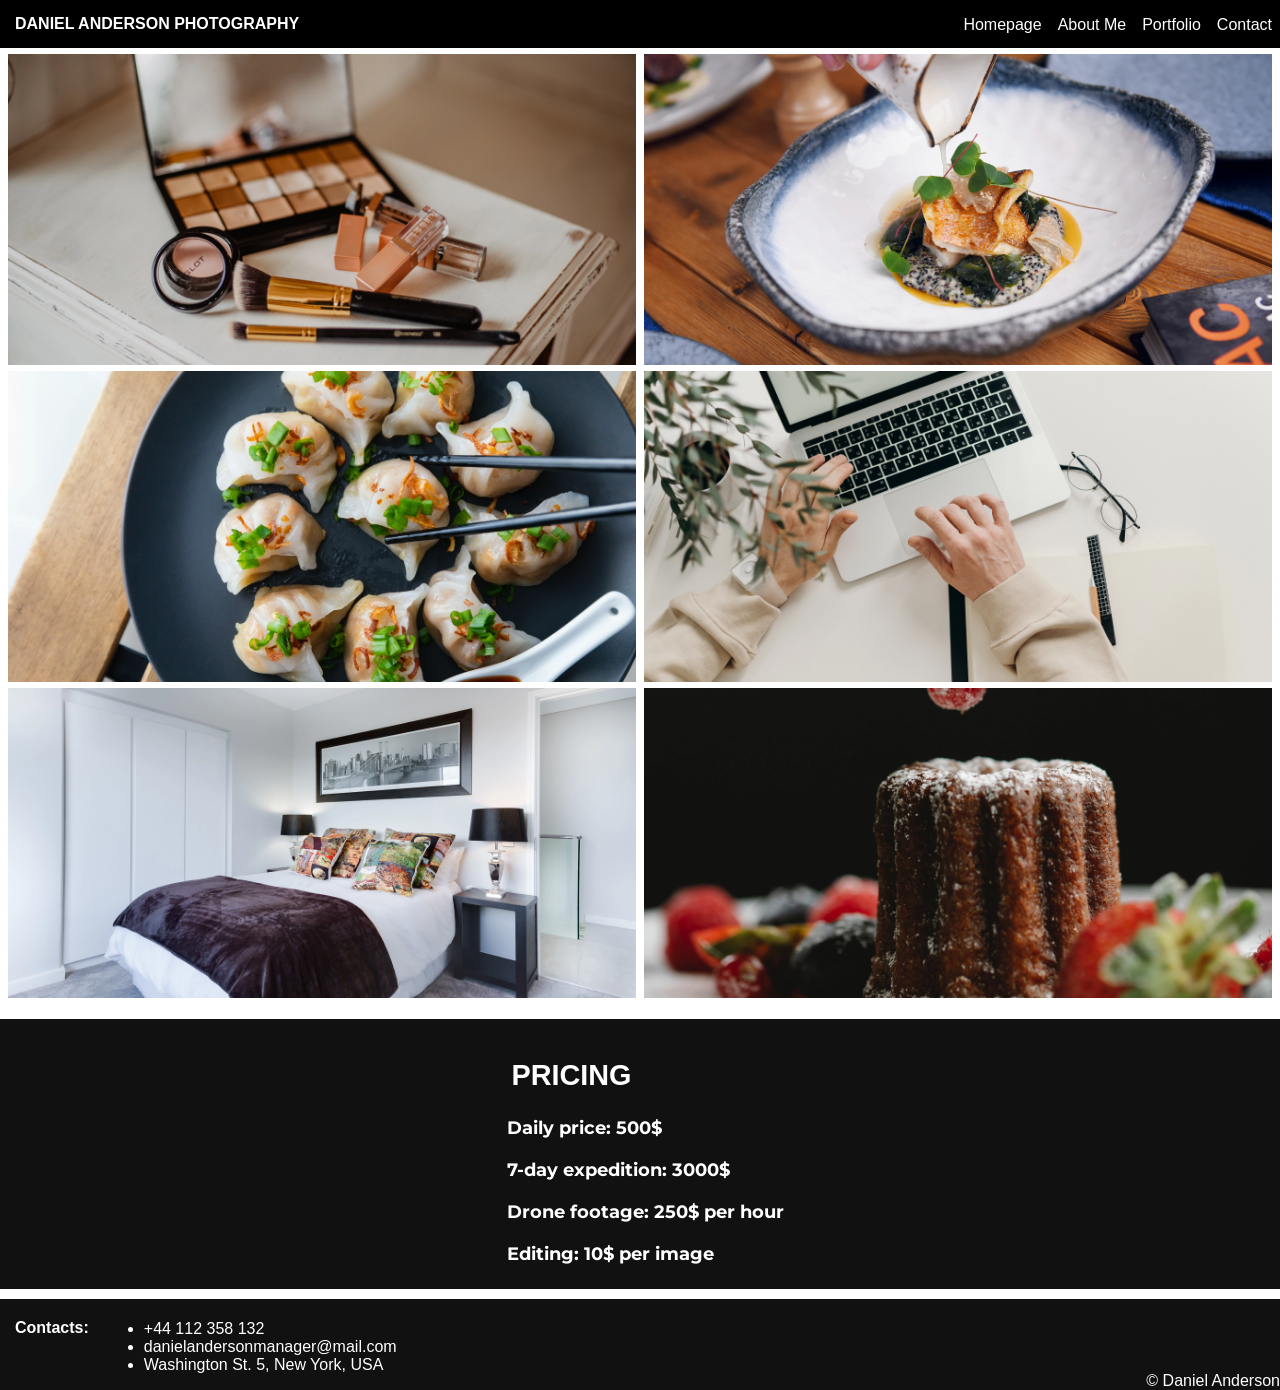
<file: Index.html>
<!DOCTYPE html>
<html lang="en">
<head>
    <meta charset="UTF-8">
    <meta name="viewport" content="width=device-width, initial-scale=1.0">
    <link rel="stylesheet" href="Project.css">

   <!-- jQuery -->
   <script src="https://code.jquery.com/jquery-3.4.1.min.js"></script>

   <!-- Bootstrap JS -->
   <script src="https://stackpath.bootstrapcdn.com/bootstrap/4.3.1/js/bootstrap.min.js"></script>
   <!-- Zoom CSS -->
   <link rel="stylesheet" type="text/css" href="zoom.css">
   <!-- Zoom Js -->
   <script src="zoom.js"></script>

    <title>Portfolio</title>
</head>
<body>
    <header>
        <nav>
            <h1 class="inline">
                DANIEL ANDERSON PHOTOGRAPHY
            </h1>
            <div><a href="Homepage.html"><button class="navbut"><span class="activelink">Homepage</span></button></a></div>
            <div><a href="About Me.Html"><button class="navbut"><span class="activelink">About Me</span></button></a></div>
            <div><a href="Portfolio.html"><button class="navbut"><span class="activelink">Portfolio</span></button></a></div>
            <div><a href="Contact.html"><button class="navbut"><span class="activelink">Contact</span></button></a></div>
        </nav>
    </header>    
    <div id="wrapper">
        <main class="flexbox">
            <div id="subcontainer">
                <article id="article" class="flexbox">
                    <div id="story"> 
                         <div class="row">
                            <div class="column2">
                                <img src="Img\Advertisement\pexels-emma-bauso-2253833@2x.png" data-action="zoom" >
                                
                                <img src="Img\Advertisement\pexels-terence-koh-8970163@2x.png" data-action="zoom" >
                                <img src="Img\Advertisement\pexels-jean-van-der-meulen-1454806@2x.png" data-action="zoom" >
                            </div>
                            <div class="column2">
                                <img src="Img\Advertisement\pexels-anna-tis-10211431@2x.png" data-action="zoom" >
                                
                                <img src="Img\Advertisement\pexels-cottonbro-4065876@2x.png" data-action="zoom" >
                                <img src="Img\Advertisement\pexels-any-lane-5946041@2x.png" data-action="zoom" >
                            </div>
                         </div>
                         <div class="subcontainer5">
                             <div class="subcontainer3_centeredtext">
                                 <div class="text">
                                     <h1>PRICING</h1>
                                     <p>Daily price: 500$</p>
                                     <p>7-day expedition: 3000$</p>
                                     <p>Drone footage: 250$ per hour </p>
                                     <p>Editing: 10$ per image</p>
                                </div>
                             </div>
                         </div>
                    </div>
                </article>
            </div>
        </main>
    </div>
    <footer>
        <h3>Contacts:</h3>
        <ul>
        <li>+44 112 358 132</li>
        <li>danielandersonmanager@mail.com</li>
        <li>Washington St. 5, New York, USA</li>
        </ul>
        <div class ="footer-content2">© Daniel Anderson</div>
        
    </footer>
</body>
</html>
</file>
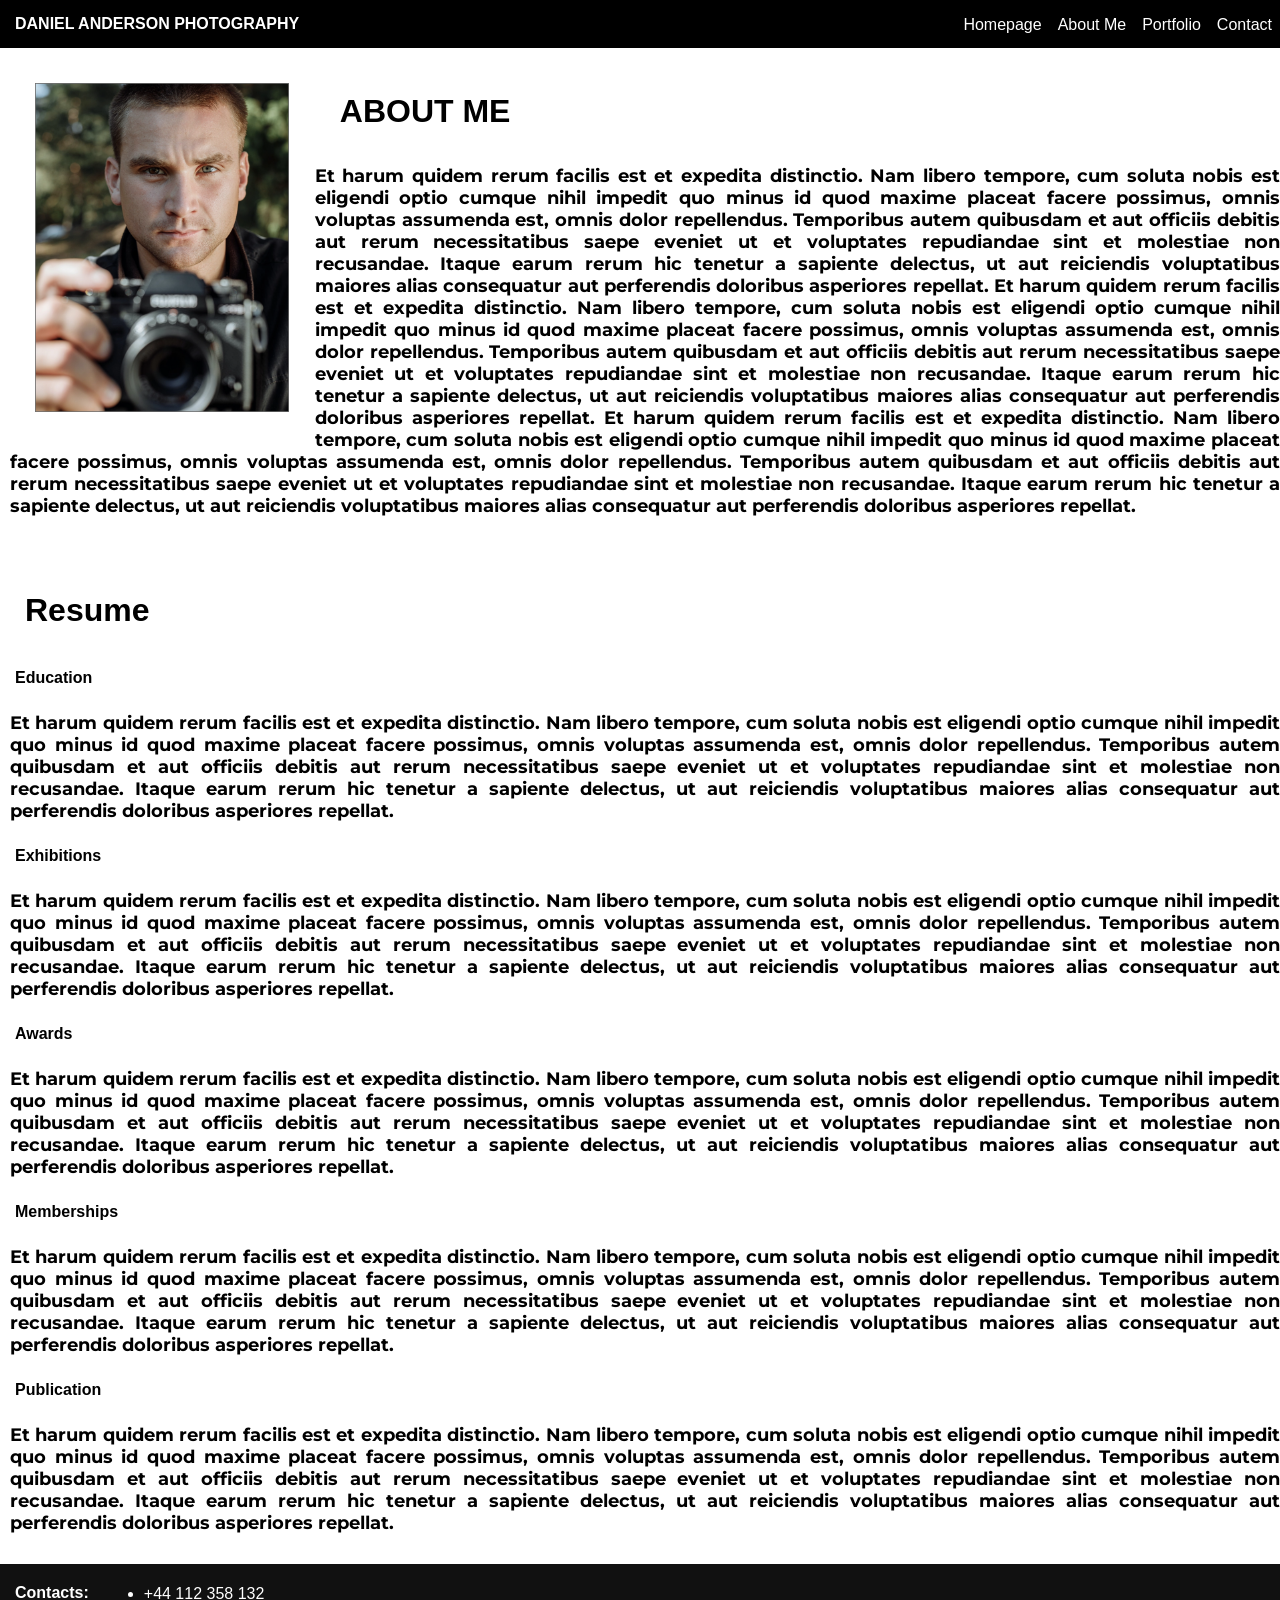
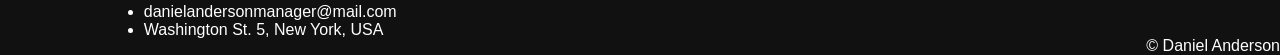
<file: About Me.Html>
<!DOCTYPE html>
<html lang="en">
<head>
    <meta charset="UTF-8">
    <meta name="viewport" content="width=device-width, initial-scale=1.0">
    <link rel="stylesheet" href="Project.css">
    <title>Portfolio</title>
</head>
<body>
    <header>
        <nav>
            <h1 class="inline">
                DANIEL ANDERSON PHOTOGRAPHY
            </h1>
            <div><a href="Homepage.html"><button class="navbut"><span class="activelink">Homepage</span></button></a></div>
            <div><a href="About Me.Html"><button class="navbut"><span class="activelink">About Me</span></button></a></div>
            <div><a href="Portfolio.html"><button class="navbut"><span class="activelink">Portfolio</span></button></a></div>
            <div><a href="Contact.html"><button class="navbut"><span class="activelink">Contact</span></button></a></div>
        </nav>
    </header>    
    <div id="wrapper">
        <main class="flexbox">
            <div id="subcontainer">
                <article id="article" class="flexbox">
                    <div id="story">
                        <p>
                            <img src="Img\pexels-thirdman-5052645@2x.png" class="inline-block left" width="20%">
                        
                            <h2 id="story h2">ABOUT ME</h2>
                            <p>
                                Et harum quidem rerum facilis est et expedita distinctio. Nam libero tempore, cum soluta nobis est eligendi optio cumque nihil impedit quo minus id quod maxime placeat facere possimus, omnis voluptas assumenda est, omnis dolor repellendus. Temporibus autem quibusdam et aut officiis debitis aut rerum necessitatibus saepe eveniet ut et voluptates repudiandae sint et molestiae non recusandae. Itaque earum rerum hic tenetur a sapiente delectus, ut aut reiciendis voluptatibus maiores alias consequatur aut perferendis doloribus asperiores repellat.
                                Et harum quidem rerum facilis est et expedita distinctio. Nam libero tempore, cum soluta nobis est eligendi optio cumque nihil impedit quo minus id quod maxime placeat facere possimus, omnis voluptas assumenda est, omnis dolor repellendus. Temporibus autem quibusdam et aut officiis debitis aut rerum necessitatibus saepe eveniet ut et voluptates repudiandae sint et molestiae non recusandae. Itaque earum rerum hic tenetur a sapiente delectus, ut aut reiciendis voluptatibus maiores alias consequatur aut perferendis doloribus asperiores repellat.
                                Et harum quidem rerum facilis est et expedita distinctio. Nam libero tempore, cum soluta nobis est eligendi optio cumque nihil impedit quo minus id quod maxime placeat facere possimus, omnis voluptas assumenda est, omnis dolor repellendus. Temporibus autem quibusdam et aut officiis debitis aut rerum necessitatibus saepe eveniet ut et voluptates repudiandae sint et molestiae non recusandae. Itaque earum rerum hic tenetur a sapiente delectus, ut aut reiciendis voluptatibus maiores alias consequatur aut perferendis doloribus asperiores repellat.
                            </p>
                        </p>
                        <p>
                            <h2 id="story h2">Resume</h2>
                            <h4 id="story h4">Education</h4>
                            <p>
                                Et harum quidem rerum facilis est et expedita distinctio. Nam libero tempore, cum soluta nobis est eligendi optio cumque nihil impedit quo minus id quod maxime placeat facere possimus, omnis voluptas assumenda est, omnis dolor repellendus. Temporibus autem quibusdam et aut officiis debitis aut rerum necessitatibus saepe eveniet ut et voluptates repudiandae sint et molestiae non recusandae. Itaque earum rerum hic tenetur a sapiente delectus, ut aut reiciendis voluptatibus maiores alias consequatur aut perferendis doloribus asperiores repellat.
                            </p>
                            <h4 id="story h4">Exhibitions</h4>
                            <p>
                                Et harum quidem rerum facilis est et expedita distinctio. Nam libero tempore, cum soluta nobis est eligendi optio cumque nihil impedit quo minus id quod maxime placeat facere possimus, omnis voluptas assumenda est, omnis dolor repellendus. Temporibus autem quibusdam et aut officiis debitis aut rerum necessitatibus saepe eveniet ut et voluptates repudiandae sint et molestiae non recusandae. Itaque earum rerum hic tenetur a sapiente delectus, ut aut reiciendis voluptatibus maiores alias consequatur aut perferendis doloribus asperiores repellat.
                            </p>
                            <h4 id="story h4">Awards</h4>
                            <p>
                                Et harum quidem rerum facilis est et expedita distinctio. Nam libero tempore, cum soluta nobis est eligendi optio cumque nihil impedit quo minus id quod maxime placeat facere possimus, omnis voluptas assumenda est, omnis dolor repellendus. Temporibus autem quibusdam et aut officiis debitis aut rerum necessitatibus saepe eveniet ut et voluptates repudiandae sint et molestiae non recusandae. Itaque earum rerum hic tenetur a sapiente delectus, ut aut reiciendis voluptatibus maiores alias consequatur aut perferendis doloribus asperiores repellat.
                            </p>
                            <h4 id="story h4">Memberships</h4>
                            <p>
                                Et harum quidem rerum facilis est et expedita distinctio. Nam libero tempore, cum soluta nobis est eligendi optio cumque nihil impedit quo minus id quod maxime placeat facere possimus, omnis voluptas assumenda est, omnis dolor repellendus. Temporibus autem quibusdam et aut officiis debitis aut rerum necessitatibus saepe eveniet ut et voluptates repudiandae sint et molestiae non recusandae. Itaque earum rerum hic tenetur a sapiente delectus, ut aut reiciendis voluptatibus maiores alias consequatur aut perferendis doloribus asperiores repellat.
                            </p>
                            <h4 id="story h4">Publication</h4>
                            <p>
                                Et harum quidem rerum facilis est et expedita distinctio. Nam libero tempore, cum soluta nobis est eligendi optio cumque nihil impedit quo minus id quod maxime placeat facere possimus, omnis voluptas assumenda est, omnis dolor repellendus. Temporibus autem quibusdam et aut officiis debitis aut rerum necessitatibus saepe eveniet ut et voluptates repudiandae sint et molestiae non recusandae. Itaque earum rerum hic tenetur a sapiente delectus, ut aut reiciendis voluptatibus maiores alias consequatur aut perferendis doloribus asperiores repellat.
                            </p>
                        </p>
                    </div>
                </article>
            </div>
        </main>
    </div>
    <footer>
        <h3>Contacts:</h3>
        <ul>
        <li>+44 112 358 132</li>
        <li>danielandersonmanager@mail.com</li>
        <li>Washington St. 5, New York, USA</li>
        </ul>
        <div class ="footer-content2">© Daniel Anderson</div>
        
    </footer>
</body>
</html>
</file>
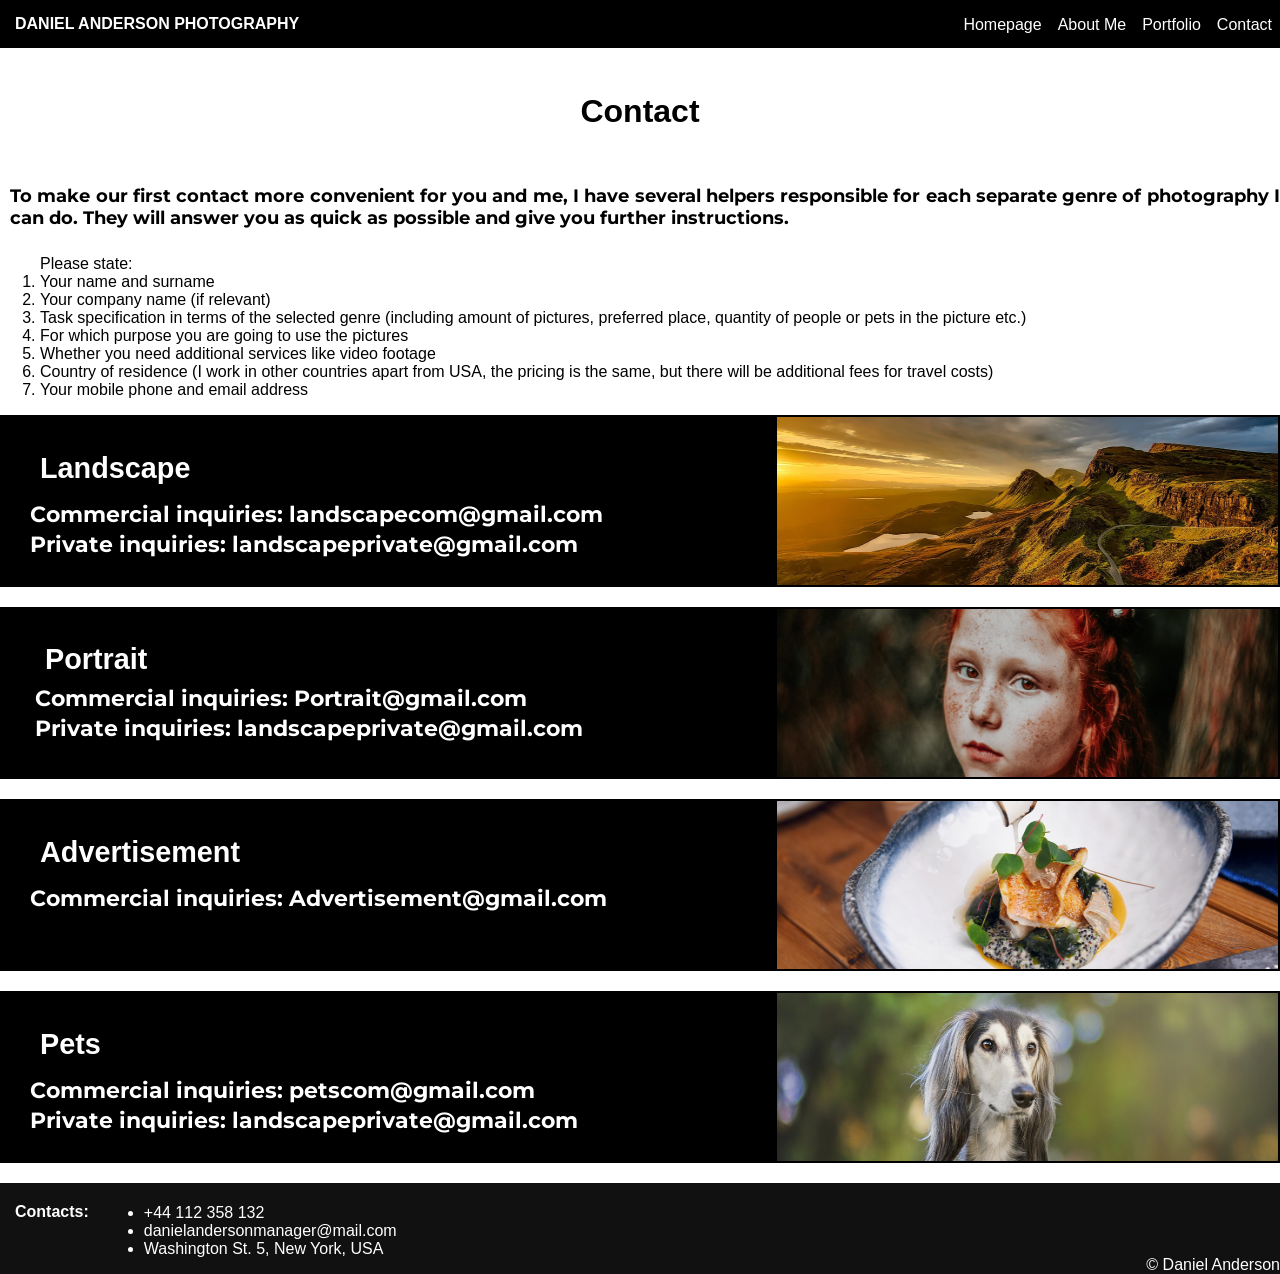
<file: Contact.html>
<!DOCTYPE html>
<html lang="en">
<head>
    <meta charset="UTF-8">
    <meta name="viewport" content="width=device-width, initial-scale=1.0">
    <link rel="stylesheet" href="Project.css">
    <title>Portfolio</title>
</head>
<body>
    <header>
        <nav>
            <h1 class="inline">
                DANIEL ANDERSON PHOTOGRAPHY
            </h1>
            <div><a href="Homepage.html"><button class="navbut"><span class="activelink">Homepage</span></button></a></div>
            <div><a href="About Me.Html"><button class="navbut"><span class="activelink">About Me</span></button></a></div>
            <div><a href="Portfolio.html"><button class="navbut"><span class="activelink">Portfolio</span></button></a></div>
            <div><a href="Contact.html"><button class="navbut"><span class="activelink">Contact</span></button></a></div>
        </nav>
    </header>    
    <div id="wrapper">
        <main class="flexbox">
                <article id="article" class="flexbox">
                    <div id="story">
                        <h1 class="h1_center">
                           Contact
                        </h1>
                        <p class="p_bold">To make our first contact more convenient for you and me, I have several helpers responsible for each separate genre of photography I can do. They will answer you as quick as possible and give you further instructions.</p>
                        <ol>Please state:
                            <li>Your name and surname</li>
                            <li> Your company name (if relevant) </li>
                            <li> Task specification in terms of the selected genre (including amount of pictures, preferred place, quantity of people or pets in the picture etc.) </li>
                            <li> For which purpose you are going to use the pictures </li>
                            <li> Whether you need additional services like video footage </li>
                            <li> Country of residence (I work in other countries apart from USA, the pricing is the same, but there will be additional fees for travel costs)</li>
                            <li> Your mobile phone and email address</li>
                        </ol>    
                        <div class="subcontainer2">
                            <img src="Img\mountains-1761292_1920@2x.png" class=" right" width="40%" height="100%">
                            <h3>Landscape</h3>
                            <div>Commercial inquiries: landscapecom@gmail.com</div>
                            <div>Private inquiries: landscapeprivate@gmail.com</div> 
                        </div>  
                        <div class="subcontainer2">
                            <img src="Img\pexels-misha-voguel-7326780@2x.png" class=" right" width="40%" height="100%">
                            <div class="subcontainer2_contents">
                            <h3>Portrait</h3>
                            <div class="subcontainer2_contents">Commercial inquiries: Portrait@gmail.com</div>
                            <div>Private inquiries: landscapeprivate@gmail.com</div>
                            </div> 
                        </div> 
                        <div class="subcontainer2">
                            <img src="Img\pexels-anna-tis-10211431@2x.png" class=" right" width="40%" height="100%">
                            <h3>Advertisement</h3>
                            <div>Commercial inquiries: Advertisement@gmail.com</div>
                        </div> 
                        <div class="subcontainer2">
                            <img src="Img\animal-company-g7090af70c_1920@2x.png" class=" right" width="40%" height="100%">
                            <h3>Pets</h3>
                            <div>Commercial inquiries: petscom@gmail.com</div>
                            <div>Private inquiries: landscapeprivate@gmail.com</div> 
                        </div>          
                    </div>
                </article>          
        </main>
    </div>
    <footer>
        <h3>Contacts:</h3>
        <ul>
        <li>+44 112 358 132</li>
        <li>danielandersonmanager@mail.com</li>
        <li>Washington St. 5, New York, USA</li>
        </ul>
        <div class ="footer-content2">© Daniel Anderson</div>
        
    </footer>
</body>
</html>
</file>
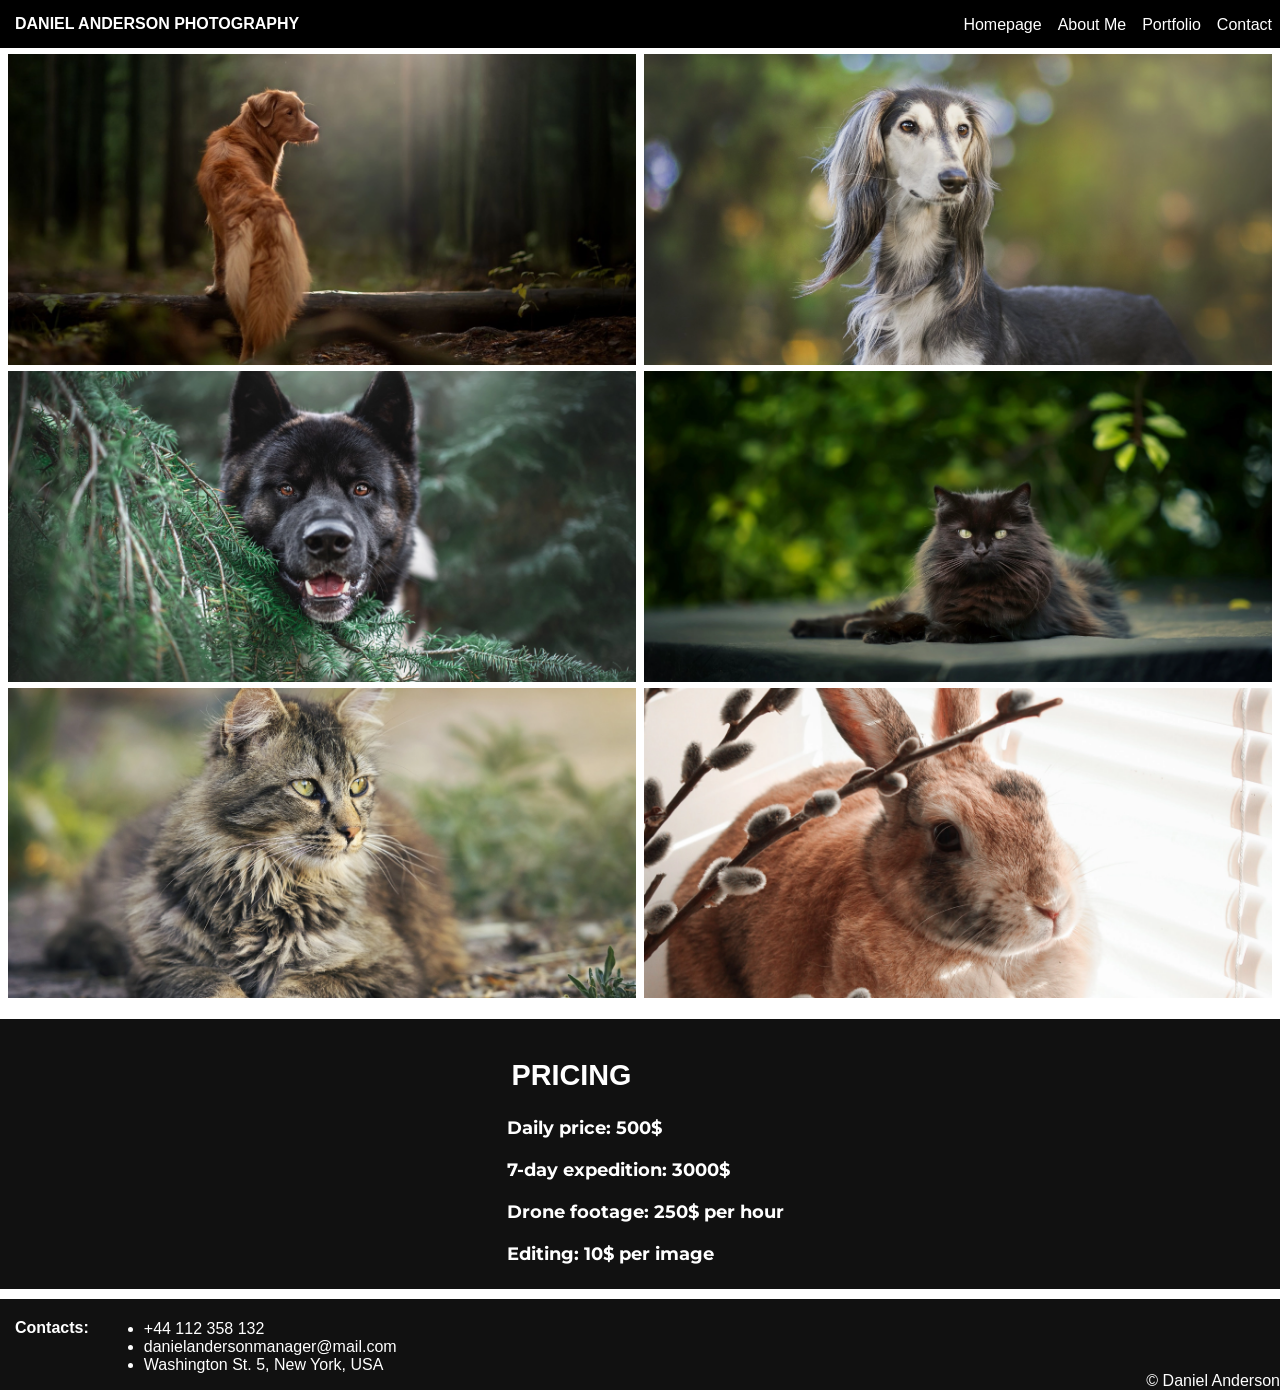
<file: Pets.html>
<!DOCTYPE html>
<html lang="en">
<head>
    <meta charset="UTF-8">
    <meta name="viewport" content="width=device-width, initial-scale=1.0">
    <link rel="stylesheet" href="Project.css">
    
   <!-- jQuery -->
   <script src="https://code.jquery.com/jquery-3.4.1.min.js"></script>

   <!-- Bootstrap JS -->
   <script src="https://stackpath.bootstrapcdn.com/bootstrap/4.3.1/js/bootstrap.min.js"></script>
   <!-- Zoom CSS -->
   <link rel="stylesheet" type="text/css" href="zoom.css">
   <!-- Zoom Js -->
   <script src="zoom.js"></script>

    <title>Portfolio</title>
</head>
<body>
    <header>
        <nav>
            <h1 class="inline">
                DANIEL ANDERSON PHOTOGRAPHY
            </h1>
            <div><a href="Homepage.html"><button class="navbut"><span class="activelink">Homepage</span></button></a></div>
            <div><a href="About Me.Html"><button class="navbut"><span class="activelink">About Me</span></button></a></div>
            <div><a href="Portfolio.html"><button class="navbut"><span class="activelink">Portfolio</span></button></a></div>
            <div><a href="Contact.html"><button class="navbut"><span class="activelink">Contact</span></button></a></div>
        </nav>
    </header>    
    <div id="wrapper">
        <main class="flexbox">
            <div id="subcontainer">
                <article id="article" class="flexbox">
                    <div id="story"> 
                         <div class="row">
                            <div class="column2">
                                <img src="Img\Animals\nova-scotia-duck-tolling-retriever-gd52bb4c95_1920@2x.png" data-action="zoom" >
                                
                                <img src="Img\Animals\akita-g105e00436_1920@2x.png" data-action="zoom" >
                                <img src="Img\Animals\cat-ga4eb1b2b7_1920@2x.png" data-action="zoom" >
                            </div>
                            <div class="column2">
                                <img src="Img\Animals\animal-company-g7090af70c_1920@2x.png" data-action="zoom" >
                                
                                <img src="Img\Animals\cat-g8d06c334d_1920@2x.png" data-action="zoom" >
                                <img src="Img\Animals\pexels-anastasia-belousova-4187757@2x.png" data-action="zoom" >
                            </div>
                            
                         </div>
                         <div class="subcontainer5">
                             <div class="subcontainer3_centeredtext">
                                 <div class="text">
                                     <h1>PRICING</h1>
                                     <p>Daily price: 500$</p>
                                     <p>7-day expedition: 3000$</p>
                                     <p>Drone footage: 250$ per hour </p>
                                     <p>Editing: 10$ per image</p>
                                </div>
                             </div>
                         </div>
                    </div>
                </article>
            </div>
        </main>
    </div>
    <footer>
        <h3>Contacts:</h3>
        <ul>
        <li>+44 112 358 132</li>
        <li>danielandersonmanager@mail.com</li>
        <li>Washington St. 5, New York, USA</li>
        </ul>
        <div class ="footer-content2">© Daniel Anderson</div>
        
    </footer>
</body>
</html>
</file>
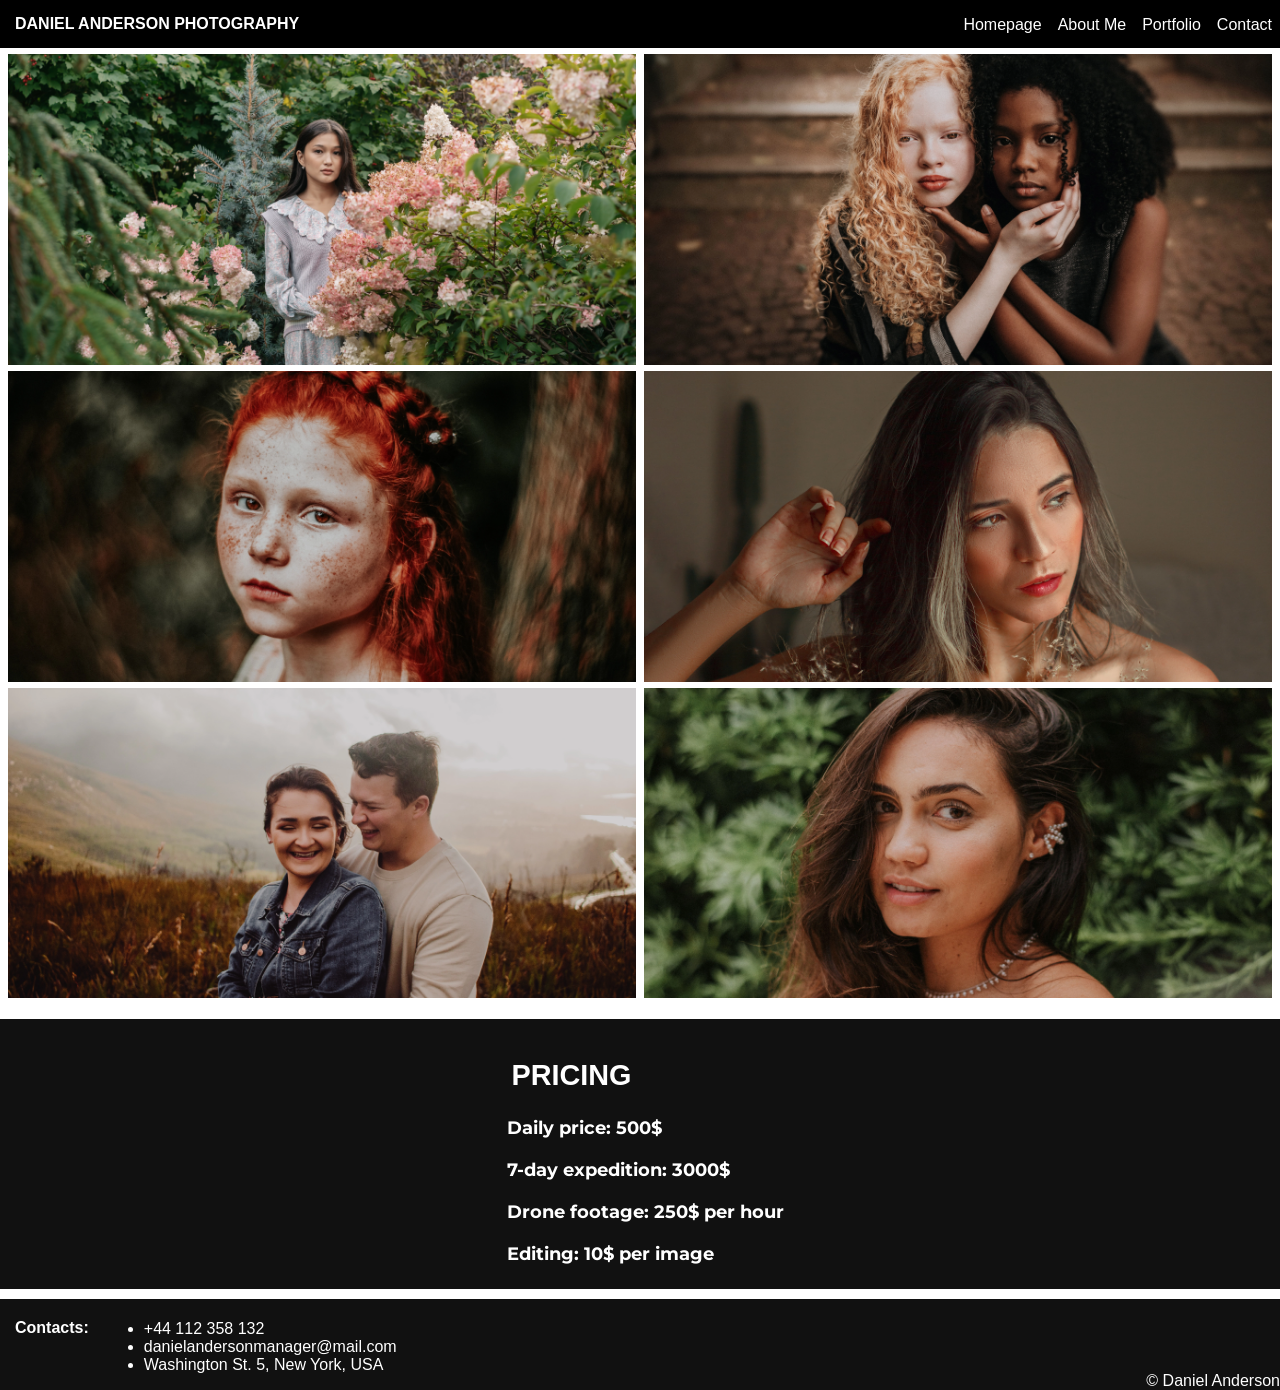
<file: Portrait.html>
<!DOCTYPE html>
<html lang="en">
<head>
    <meta charset="UTF-8">
    <meta name="viewport" content="width=device-width, initial-scale=1.0">
    <link rel="stylesheet" href="Project.css">

   <!-- jQuery -->
   <script src="https://code.jquery.com/jquery-3.4.1.min.js"></script>

   <!-- Bootstrap JS -->
   <script src="https://stackpath.bootstrapcdn.com/bootstrap/4.3.1/js/bootstrap.min.js"></script>
   <!-- Zoom CSS -->
   <link rel="stylesheet" type="text/css" href="zoom.css">
   <!-- Zoom Js -->
   <script src="zoom.js"></script>

    <title>Portfolio</title>
</head>
<body>
    <header>
        <nav>
            <h1 class="inline">
                DANIEL ANDERSON PHOTOGRAPHY
            </h1>
            <div><a href="Homepage.html"><button class="navbut"><span class="activelink">Homepage</span></button></a></div>
            <div><a href="About Me.Html"><button class="navbut"><span class="activelink">About Me</span></button></a></div>
            <div><a href="Portfolio.html"><button class="navbut"><span class="activelink">Portfolio</span></button></a></div>
            <div><a href="Contact.html"><button class="navbut"><span class="activelink">Contact</span></button></a></div>
        </nav>
    </header>    
    <div id="wrapper">
        <main class="flexbox">
            <div id="subcontainer">
                <article id="article" class="flexbox">
                    <div id="story"> 
                         <div class="row">
                            <div class="column2">
                                <img src="Img\Portrait\pexels-mikhail-nilov-9784637@2x.png" data-action="zoom" >
                                
                                <img src="Img\Portrait\pexels-misha-voguel-7326780@2x.png" data-action="zoom" >
                                <img src="Img\Portrait\pexels-ashford-marx-9496800@2x.png" data-action="zoom" >
                            </div>
                            <div class="column2">
                                <img src="Img\Portrait\pexels-misha-voguel-7326707@2x.png" data-action="zoom" >
                                
                                <img src="Img\Portrait\pexels-carol-lemos-4203842@2x.png" data-action="zoom" >
                                <img src="Img\Portrait\pexels-joÃ£o-rabelo-10218307@2x.png" data-action="zoom" >
                            </div>
                         </div>
                         <div class="subcontainer5">
                             <div class="subcontainer3_centeredtext">
                                 <div class="text">
                                     <h1>PRICING</h1>
                                     <p>Daily price: 500$</p>
                                     <p>7-day expedition: 3000$</p>
                                     <p>Drone footage: 250$ per hour </p>
                                     <p>Editing: 10$ per image</p>
                                </div>
                             </div>
                         </div>
                    </div>
                </article>
            </div>
        </main>
    </div>
    <footer>
        <h3>Contacts:</h3>
        <ul>
        <li>+44 112 358 132</li>
        <li>danielandersonmanager@mail.com</li>
        <li>Washington St. 5, New York, USA</li>
        </ul>
        <div class ="footer-content2">© Daniel Anderson</div>
        
    </footer>
</body>
</html>
</file>
<file: Project.css>
@import url('https://fonts.googleapis.com/css?family=Montserrat&display=swap');
.flexbox 
{
    display: flex;
    
}
html * {
    font-size: 16px;
    font-family: Arial, Helvetica, sans-serif;
  }
aside 
{
    font-style: italic;
}

.inline
{
    margin-right: auto;
}

img.block {
    display: block;
    margin: 5% auto;
}
img.right {
    float: right;
}
img.left {
    float: left;
}

img.inline-block {
    display: inline-block;
    margin: 2%;
}

img{
    max-width: 100%;
    max-height: 100%;
    display: block; /* remove extra space below image */
}
header {
    top: 0px;
    position: sticky;
}

nav
{
    display: flex;
    justify-content: end;
    flex-direction: row;
    background-color: rgba(0, 0, 0, 1);
    align-items: stretch;
}

.inline
{
    align-self: left;
    color: white;
}
.h1_center{
    text-align: center;   
    font-size:xx-large;
    font-weight: bold;
    padding: 30px;
}
.p_bold{
font-weight: bold;
}
footer{
    display: flex;
    margin-top: auto;
    bottom: 0;
    left: 0;
    right: 0;
    background: #111;
    height: auto;
    width: 100vw;
    padding-top: 5px;
    color: #fff;
    max-width: 100%;
}
.footer-content{
    display: flex;
    align-items: center;
    justify-content: center;
    flex-direction: column;
    text-align: center;
}
.footer-content2{
    display: flex;
    align-items: flex-end;
    justify-content: space-between;
    margin-left: auto;
}
.footer-content h3{
    font-size: 2.1rem;
    font-weight: 500;
    text-transform: capitalize;
    line-height: 3rem;
}
article {

    flex-basis: 100%;
}

.subcontainer {
    display: flex;
    flex-direction: column;
    border: 2px solid black;
}
.subcontainer2 {
    height: 168px;
    flex-basis: 30%;
    background-color: black;
    color: white;
    text-align: justify;
    padding: 2px;
    margin-bottom: 20px;
    padding-left: 25px ;
    

}
.subcontainer3 {   
    
    height: 25em;
    text-align: justify;
    padding: 0px;
    margin-bottom: 20px;
    margin-top: 20px;
    padding-left: 15px ;
}
.subcontainer5 {
    padding-top: 10px;
    margin-bottom: 10px;
    display: flex;
    width: 100%;
    height: 260px;
    justify-content: center;
    align-items: center;
    background-color: #111;
}
.subcontainer3_centeredtext{
    color: #fff;

}
.subcontainer4 {
    flex-direction: column;
}
.subcontainer2 div{
    font: normal normal bold 22px/20px Montserrat;
    padding: 5px;
}
.subcontainer2 h3{
    font-size: 1.8rem;
    padding-top: 20px;
}
.box{
    position: relative;
    display: inline-block; /* Make the width of box same as image */
}
.box .text{
    position: absolute;
    
    margin: 0 auto;
    left: 0;
    right: 0;
    top: 40%; /* Adjust this value to move the positioned div up and down */
    text-align: center;
    width: 60%; /* Set the width of the positioned div */
}
.text h1 {
    font-size: 1.8rem;
    color: white;
}
.navbut {
    height: 100%;
    font-size: large;
    background-color: black;

    border: 0px;
    margin:  0px 2px 0px 2px;
}

.navbut:hover  {
    background-color: blanchedalmond;
}

#navbutlast {
    margin:  0px 0px 0px 2px;
}

.activelink {
    color: white;
    
}

#aside1 {
    background-color: rgba(218, 203, 176, 0.692);
    border: 2px solid black;
}
#aside2 {
    background-color: rgb(130, 143, 57);
    padding: 10px;
    border: 2px solid black;
}
#story {
    flex-basis: 100%;
}
#story2 {
    display: flex;
    
}
.break {
    flex-basis: 100%;
    height: 0;
  }
#aside3 {
    flex-basis: 30%;
    background-color: rgba(146, 214, 68, 0.356);
    text-align: justify;
    padding: 10px;
    border: 2px solid black;
}
#story h2{
    display: flex;
    padding: 25px;
    font-size:xx-large;
    font-weight: bold;
    margin: 0;
}
.center{
    align-items: center;
  justify-content: center;
}
#story p{
    padding: 10px;
    font: normal normal bold 18px Montserrat;
    margin: 0;
    padding-right: 0%;
}
#story h4{
    display: flex;

}
#wrapper {
    display: flex;
    flex-direction: column;
}
.myClass {
    background-color: red;
    color: white;
    font-size: 44px;
  }
p {
    text-align: justify;
    margin: 15px;
}

main {
    flex-basis: 100%;
    align-items: stretch;
}

h1, h2, h3, h4, h5, h6 {
    margin: 15px;
}

* {
    font-family: Arial, Helvetica, sans-serif;
}

body {
    margin: 0px;
}
.mySlides{
    width: 100%;
    display: none;
}
.w3-button{border:none;
    display:inline-block;
    padding:14px 20px;
    vertical-align:middle;
    overflow:hidden;
    text-decoration:none;
    color:inherit;
    background-color:white;
    text-align:center;
    cursor:pointer;
    white-space:nowrap;
    opacity: 50%;
    border-radius: 50%;
}
.buttonlink{
    border:none;
    display:inline-block;
    padding:25px 80px;
    vertical-align:middle;
    overflow:hidden;
    text-decoration:none;
    color:inherit;
    background-color:black;
    text-align:center;
    cursor:pointer;
    color: whitesmoke;
    font-size: 1.5em;
    white-space:nowrap;
    opacity: 90%;
    border-radius: 12px;
}
.buttonlink:hover{
    color:#000!important;background-color:rgb(22, 22, 22)!important
}
.w3-button:hover{color:#000!important;background-color:#ccc!important}
.w3-display-left{
    position:absolute;
    top:50%;
    left:0%;
}
.w3-display-right{
    position:absolute;
    top:50%;
    right:0%;
}
.w3-display-container:hover .w3-display-hover{display:block}
.w3-display-container:hover span.w3-display-hover{display:inline-block}
.w3-display-hover{display:none}
.w3-display-container{position:relative}
.w3-content{
    position: relative;
    margin-left:auto;
    margin-right:auto
}
.row {
    display: flex;
    flex-wrap: wrap;
    padding: 0 4px;
  }
  
  /* Create four equal columns that sits next to each other */
  .column {
    flex: 25%;
    max-width: 50%;
    padding: 0 4px;
  }
  
  .column img {
    margin-top: 6px;
    margin-bottom: 0px;
    vertical-align: middle;
    width: 100%;
    max-height: 50%;
  }
  .column2 {
    flex: 25%;
    max-width: 50%;
    padding: 0 4px;
  }
  
  .column2 img {
    margin-top: 6px;
    margin-bottom: 0px;
    vertical-align: middle;
    width: 100%;
    height: 32%;
    max-height: 50%;
  }
  .centered {

    top: 50%;
    left: 50%;
  }
  .img_content {
    position: absolute;
    opacity: 90%;
    padding-top: 60px;
    padding: 40px;
    padding-left: 60px;
    color: #ccc;
    align-content: center;
  }
</file>
<file: zoom.css>
img[data-action="zoom"] {
  cursor: pointer;
  cursor: -webkit-zoom-in;
  cursor: -moz-zoom-in;
}
.zoom-img,
.zoom-img-wrap {
  position: relative;
  z-index: 666;
  -webkit-transition: all 300ms;
       -o-transition: all 300ms;
          transition: all 300ms;
}
img.zoom-img {
  cursor: pointer;
  cursor: -webkit-zoom-out;
  cursor: -moz-zoom-out;
}
.zoom-overlay {
  z-index: 420;
  background: #fff;
  position: fixed;
  top: 0;
  left: 0;
  right: 0;
  bottom: 0;
  pointer-events: none;
  filter: "alpha(opacity=0)";
  opacity: 0;
  -webkit-transition:      opacity 300ms;
       -o-transition:      opacity 300ms;
          transition:      opacity 300ms;
}
.zoom-overlay-open .zoom-overlay {
  filter: "alpha(opacity=100)";
  opacity: 1;
}
.zoom-overlay-open,
.zoom-overlay-transitioning {
  cursor: default;
}
</file>
